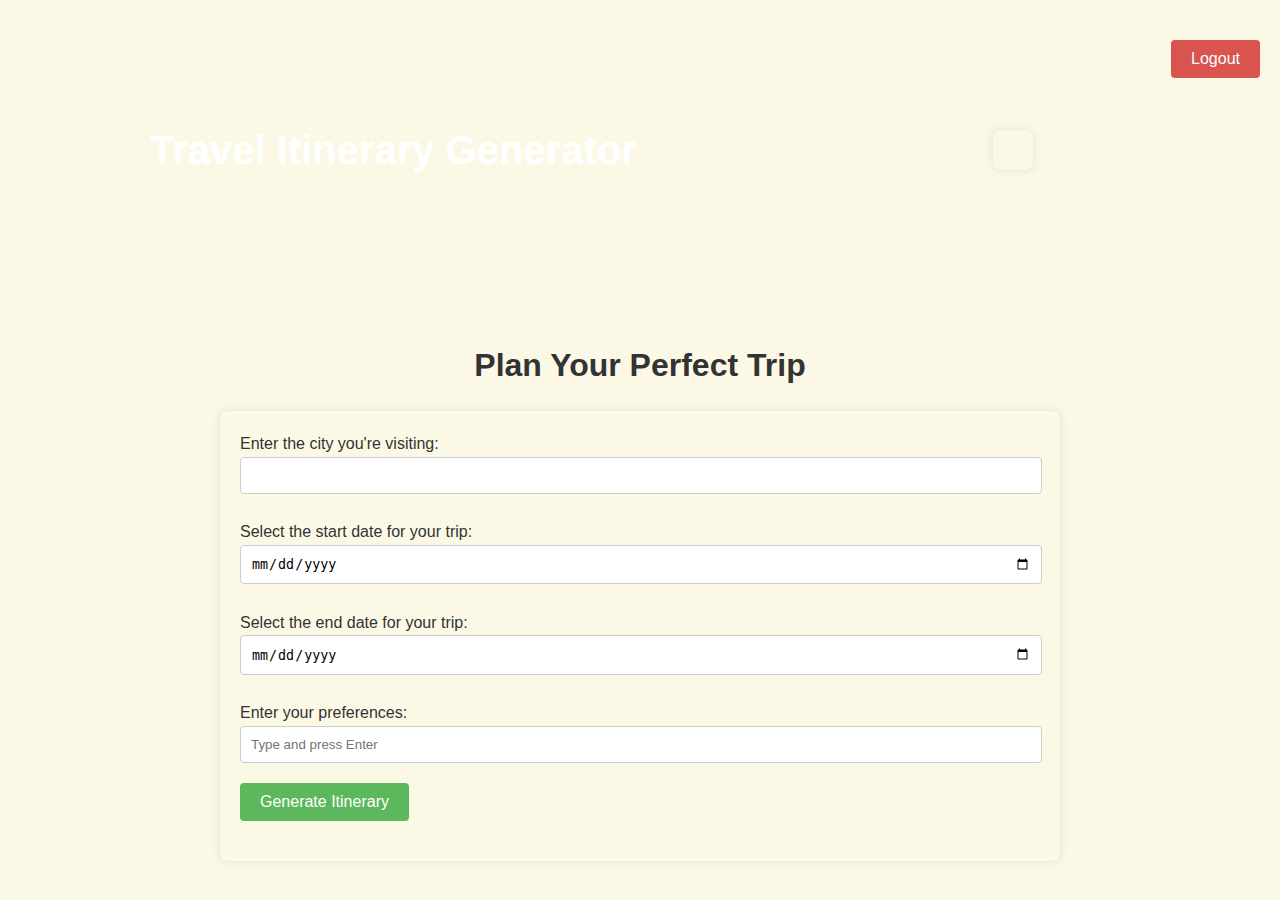
<file: templates/index.html>
<!DOCTYPE html>
<html lang="en">
<head>
    <meta charset="UTF-8">
    <meta name="viewport" content="width=device-width, initial-scale=1.0">
    <title>Travel Itinerary Generator</title>
    <link rel="stylesheet" href="/static/css/styles-index.css">    
</head>
<body>
    <header>
        <div class="header-title">Travel Itinerary Generator</div>
        <form action="{{ url_for('logout') }}" method="POST">
            <button type="submit" class="logout-button">
                Logout
            </button>
        </form>
    </header>
    <div class="container">
        <h1>Plan Your Perfect Trip</h1>
        <form id="itineraryForm" method="POST" action="/">
            <label for="city">Enter the city you're visiting:</label>
            <input type="text" id="city" name="city" required><br><br>

            <label for="start_date">Select the start date for your trip:</label>
            <input type="date" id="start_date" name="start_date" required><br><br>

            <label for="end_date">Select the end date for your trip:</label>
            <input type="date" id="end_date" name="end_date" required><br><br>

            <label for="preferenceInput">Enter your preferences:</label>
            <input type="text" id="preferenceInput" name="preferences" placeholder="Type and press Enter">
            <div id="chipsContainer"></div>

   
            <input type="hidden" id="hiddenPreferences" name="hidden_preferences">

            <button type="submit">Generate Itinerary</button>
        </form>
    </div>

    <div class="loader" id="loader"></div>

    <script>
        document.getElementById('preferenceInput').addEventListener('keypress', function(event) {
            if (event.key === 'Enter') {
                event.preventDefault();
                addChip(this.value);
                this.value = '';  
            }
        });

        function addChip(preference) {
            if (preference.trim() === '') return;

            const chip = document.createElement('div');
            chip.className = 'chip';
            chip.textContent = preference;

            const closeBtn = document.createElement('span');
            closeBtn.className = 'closebtn';
            closeBtn.textContent = '×';
            closeBtn.onclick = function() {
                this.parentElement.remove();
                updateHiddenPreferences();
            };

            chip.appendChild(closeBtn);
            document.getElementById('chipsContainer').appendChild(chip);
            updateHiddenPreferences();
        }

        function updateHiddenPreferences() {
            const chips = document.querySelectorAll('#chipsContainer .chip');
            const preferences = Array.from(chips).map(chip => chip.textContent.replace('×', '').trim());
            document.getElementById('hiddenPreferences').value = preferences.join(', ');
        }

        document.getElementById('itineraryForm').addEventListener('submit', function() {
            document.getElementById('loader').style.display = 'block';
        });

        document.getElementById('itineraryForm').addEventListener('submit', function(event) {
            event.preventDefault(); 
            document.getElementById('loader').style.display = 'block';

            let formData = new FormData(this);
            fetch('/', {
                method: 'POST',
                body: formData
            })
            .then(response => response.text())
            .then(data => {
                document.getElementById('loader').style.display = 'none';
                document.body.innerHTML = data;
            })
            .catch(error => {
                document.getElementById('loader').style.display = 'none';
                console.error('Error:', error);
            });
        });
    </script>
</body>
</html>
</file>
<file: static/css/styles-index.css>
body {
      font-family: Arial, sans-serif;
      line-height: 1.6;
      color: #333;
      background-color: #dec9171c;
      margin: 0;
      padding: 0;
}

.chip {
      display: inline-block;
      padding: 8px;
      margin: 5px;
      border-radius: 16px;
      background-color: #e0e0e0;
      font-size: 14px;
      color: #333;
}

.chip .closebtn {
      margin-left: 10px;
      color: #888;
      cursor: pointer;
      font-weight: bold;
}

header {
      background: url('https://www.riya.travel/images/travel-img02.png') no-repeat center center/cover;
      height: 300px;
      color: #fff;
      display: flex;
      align-items: center;
      justify-content: space-between;
      font-size: 2.5em;
      font-weight: bold;
      padding: 0 20px;
      position: relative;
}

.logout-button {
      background: #d9534f;
      border: none;
      color: white;
      padding: 10px 20px;
      text-align: center;
      text-decoration: none;
      font-size: 16px;
      border-radius: 4px;
      cursor: pointer;
      position: absolute;
      top: 20px;
      right: 20px;
}

.logout-button:hover {
      background: #c9302c;
}

.header-title {
      margin: 130px;
}

h1 {
      margin: 20px;
      text-align: center;
}

form {
      max-width: 800px;
      margin: 0 auto;
      padding: 20px;
      border-radius: 8px;
      box-shadow: 0 0 10px rgba(0, 0, 0, 0.1);
}

label {
      margin: 10px 0 5px;
}

input[type="text"],
input[type="date"],
input[type="checkbox"] {
      margin-right: 10px;
}

input[type="text"],
input[type="date"] {
      width: calc(100% - 20px);
      padding: 10px;
      border: 1px solid #ccc;
      border-radius: 4px;
}

input[type="checkbox"] {
      margin-left: 20px;
      margin-bottom: 14px;
}

button {
      background: #5cb85c;
      border: none;
      color: white;
      padding: 10px 20px;
      text-align: center;
      text-decoration: none;
      display: inline-block;
      font-size: 16px;
      margin: 20px 0;
      border-radius: 4px;
      cursor: pointer;
}

button:hover {
      background: #4cae4c;
}

.container {
      padding: 20px;
}

.loader {
      display: none;
      border: 8px solid #f3f3f3;
      border-radius: 50%;
      border-top: 8px solid #3498db;
      width: 60px;
      height: 60px;
      animation: spin 2s linear infinite;
      position: fixed;
      left: 50%;
      top: 50%;
      margin-left: -60px;
      margin-top: -60px;
      z-index: 1000;
}

@keyframes spin {
      0% {
            transform: rotate(0deg);
      }

      100% {
            transform: rotate(360deg);
      }
}
</file>
